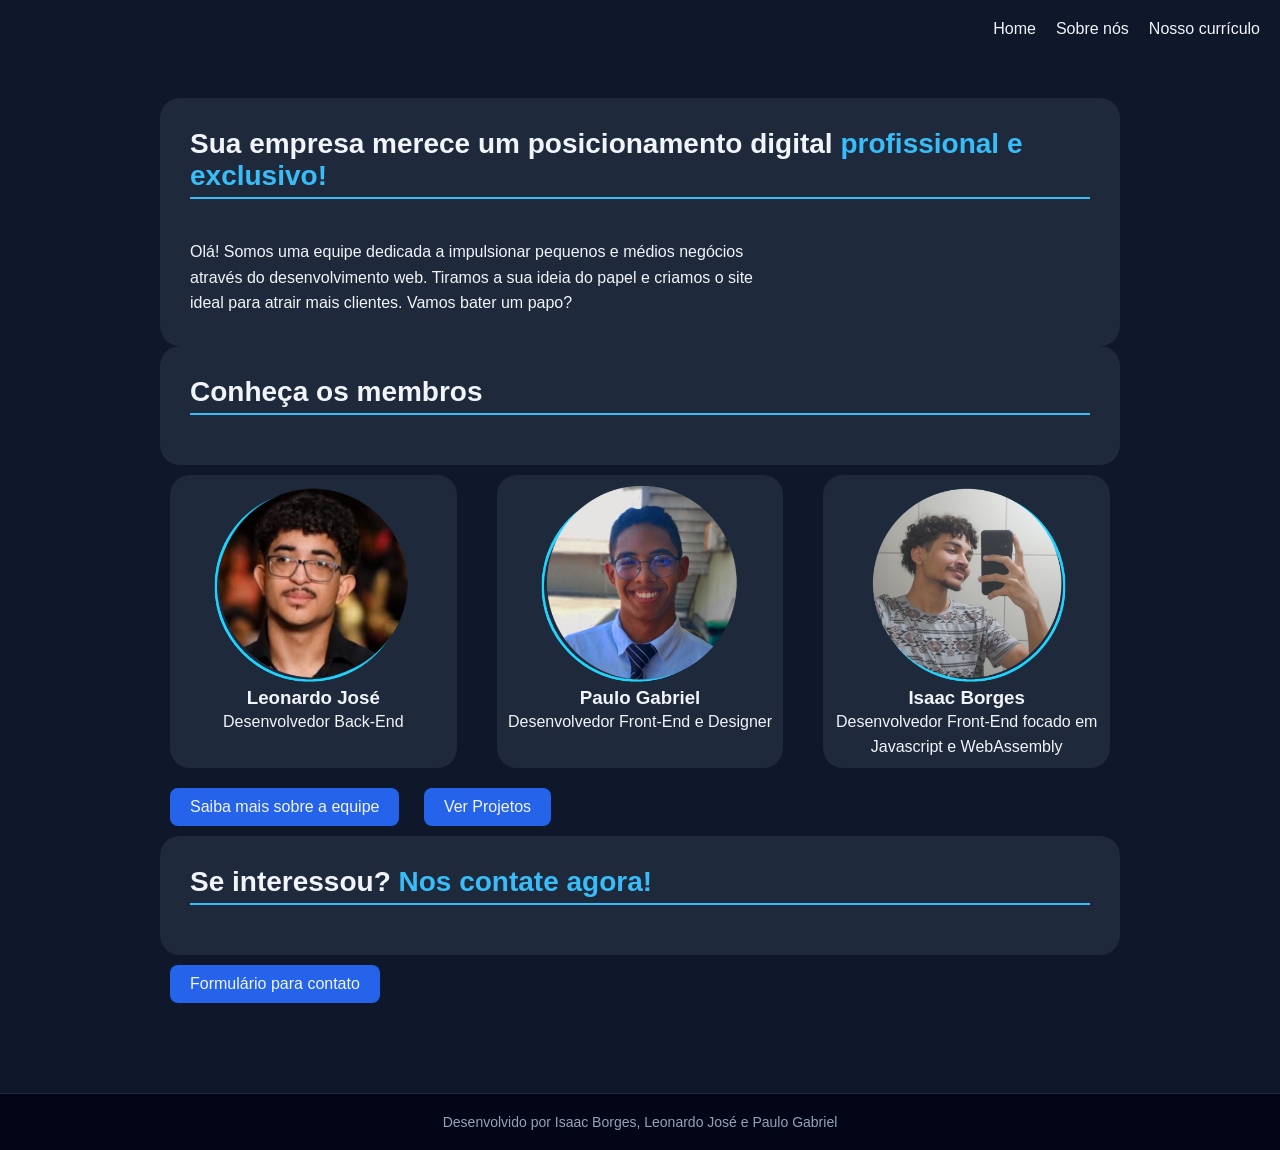
<file: index.html>
<!DOCTYPE html>
<html lang="pt-br">

<head>
    <meta charset="UTF-8">
    <meta name="viewport" content="width=device-width, initial-scale=1.0, maximum-scale=1.0, user-scalable=no">
    <title>Portfolio</title>
    <link rel="stylesheet" href="./css/styles.css">
</head>
 
<body>
    <header class="header-principal">
        <nav class="nav-menu">
            <a class="nav-link" href="./index.html">Home</a>
            <a class="nav-link" href="./html/sobre_nos.html">Sobre nós</a>
            <a class="nav-link" href="./html/curriculo.html">Nosso currículo</a>
        </nav>
    </header>
    <main class="secao-apresentacao">
        <section class="apresentacao-bloco">
            <h1 class="apresentacao-titulo">Sua empresa merece um posicionamento digital<strong class="destaque-cor"> 
                profissional e exclusivo!</strong></h1>
            <p class="apresentacao-paragrafo">Olá! Somos uma equipe dedicada a impulsionar pequenos e médios negócios através do 
                desenvolvimento web. Tiramos a sua ideia do papel e criamos o site ideal para atrair mais clientes. Vamos bater um papo?</p>
        </section>

        <section class="apresentacao-bloco">
            <h2 class="apresentacao-titulo">Conheça os membros</h2>
        </section>
        
        <section class="grade-membros">     
            <div class="cartao-membro">
                <img class="imagem-perfil" src="./img/leo_inv.png">
                <h3 class="nome-membro"> Leonardo José </h3>
                <p class="apresentacao-paragrafo">Desenvolvedor Back-End</p>
            </div>
            <div class="cartao-membro">
                <img class="imagem-perfil" src="./img/paulo.png">
                <h3 class="nome-membro"> Paulo Gabriel </h3>
                <p class="apresentacao-paragrafo">Desenvolvedor Front-End e Designer</p>               
            </div>
       
            <div class="cartao-largo cartao-membro">
                <img class="imagem-perfil" src="./img/Issa_circulo.png">
                <h3 class="nome-membro"> Isaac Borges</h3>
                <p class="apresentacao-paragrafo">Desenvolvedor Front-End focado em Javascript e WebAssembly</p>
            </div>
        </section>
        <section class="grupo-botoes">
            <a class="botao-link" href="./html/sobre_nos.html">Saiba mais sobre a equipe</a>
            <a class="botao-link" href="./html/curriculo.html">Ver Projetos</a>
        </section>   
        
        <section class="apresentacao-bloco">
            <h2 class="apresentacao-titulo">Se interessou? <strong class="destaque-cor">Nos contate agora!</strong></h2>
        </section>
        
        <section class="grupo-botoes">
            <a class="botao-link" href="./html/nos_contate.html">Formulário para contato</a>
        </section>  
        
    </main>
    <footer class="footer-principal">
        <p>Desenvolvido por Isaac Borges, Leonardo José e Paulo Gabriel</p>
    </footer>
</body> 

</html>
</file>
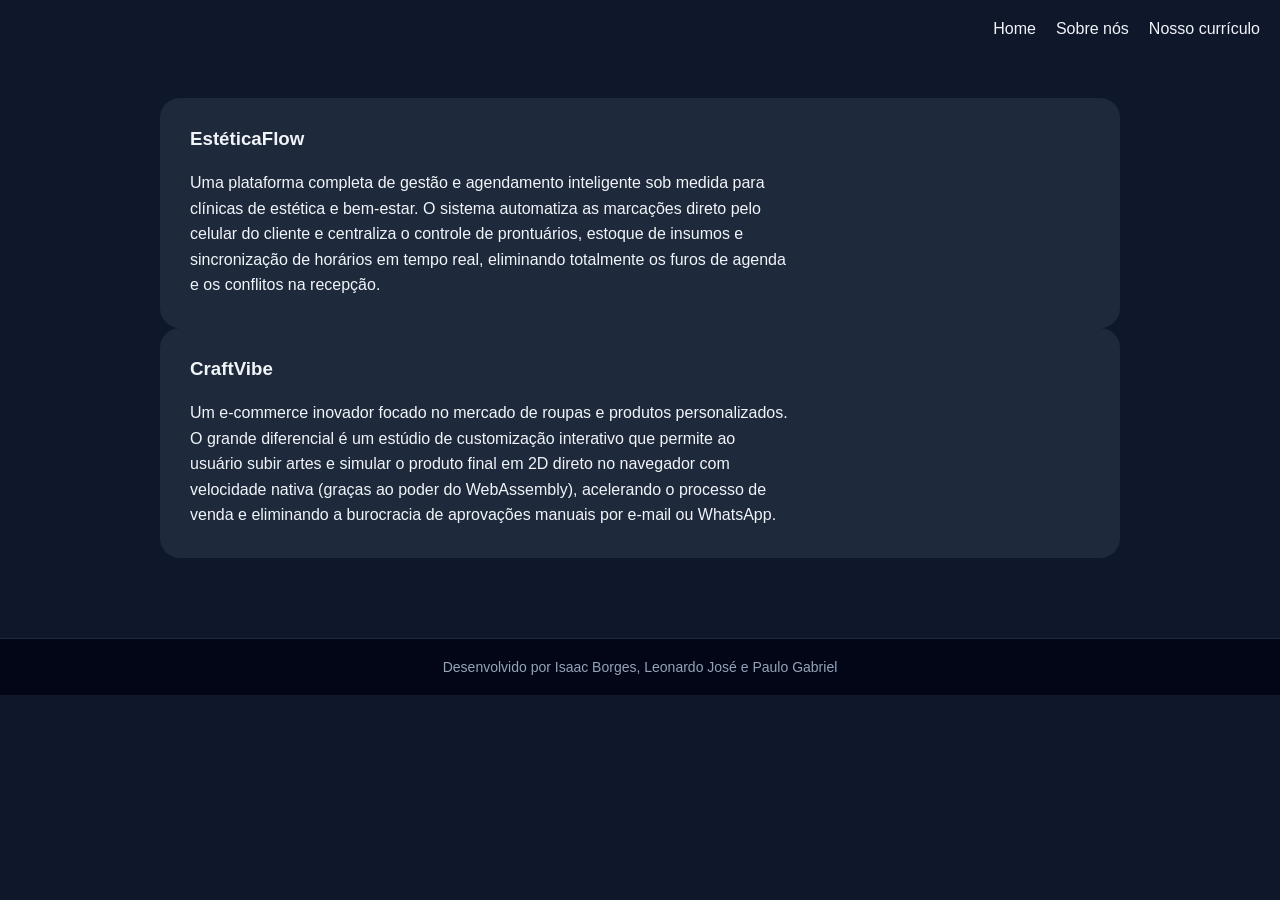
<file: html/curriculo.html>
<!DOCTYPE html>
<html lang="pt-br">
<head>
    <meta charset="UTF-8">
    <meta name="viewport" content="width=device-width, initial-scale=1.0">
    <title>Nosso currículo</title>
    <link rel="stylesheet" href="../css/styles.css">
</head>
<body>
    <header class="header-principal">
        <nav class="nav-menu">
            <a class="nav-link" href="./index.html">Home</a>
            <a class="nav-link" href="./html/sobre_nos.html">Sobre nós</a>
            <a class="nav-link" href="./html/curriculo.html">Nosso currículo</a>
        </nav> 
    </header>
    <main class="secao-apresentacao">
        <h1></h1>
        <article class="apresentacao-bloco">
            <h3 class="nome-membro">EstéticaFlow</h3>
            <p class="apresentacao-paragrafo">
                Uma plataforma completa de gestão e agendamento inteligente sob medida para clínicas de estética e bem-estar. 
                O sistema automatiza as marcações direto pelo celular do cliente e centraliza o controle de prontuários, 
                estoque de insumos e sincronização de horários em tempo real, eliminando totalmente os furos de agenda 
                e os conflitos na recepção.
            </p>
        </article>

        <article class="apresentacao-bloco">
            <h3 class="nome-membro">CraftVibe</h3>
            <p class="apresentacao-paragrafo">
                Um e-commerce inovador focado no mercado de roupas e produtos personalizados. O grande diferencial é um 
                estúdio de customização interativo que permite ao usuário subir artes e simular o produto final em 2D 
                direto no navegador com velocidade nativa (graças ao poder do WebAssembly), acelerando o processo de venda 
                e eliminando a burocracia de aprovações manuais por e-mail ou WhatsApp.
            </p>
        </article>
    </main>    
    <footer class="footer-principal">
        <p>Desenvolvido por Isaac Borges, Leonardo José e Paulo Gabriel</p>
    </footer>
</body>
</html>
</file>
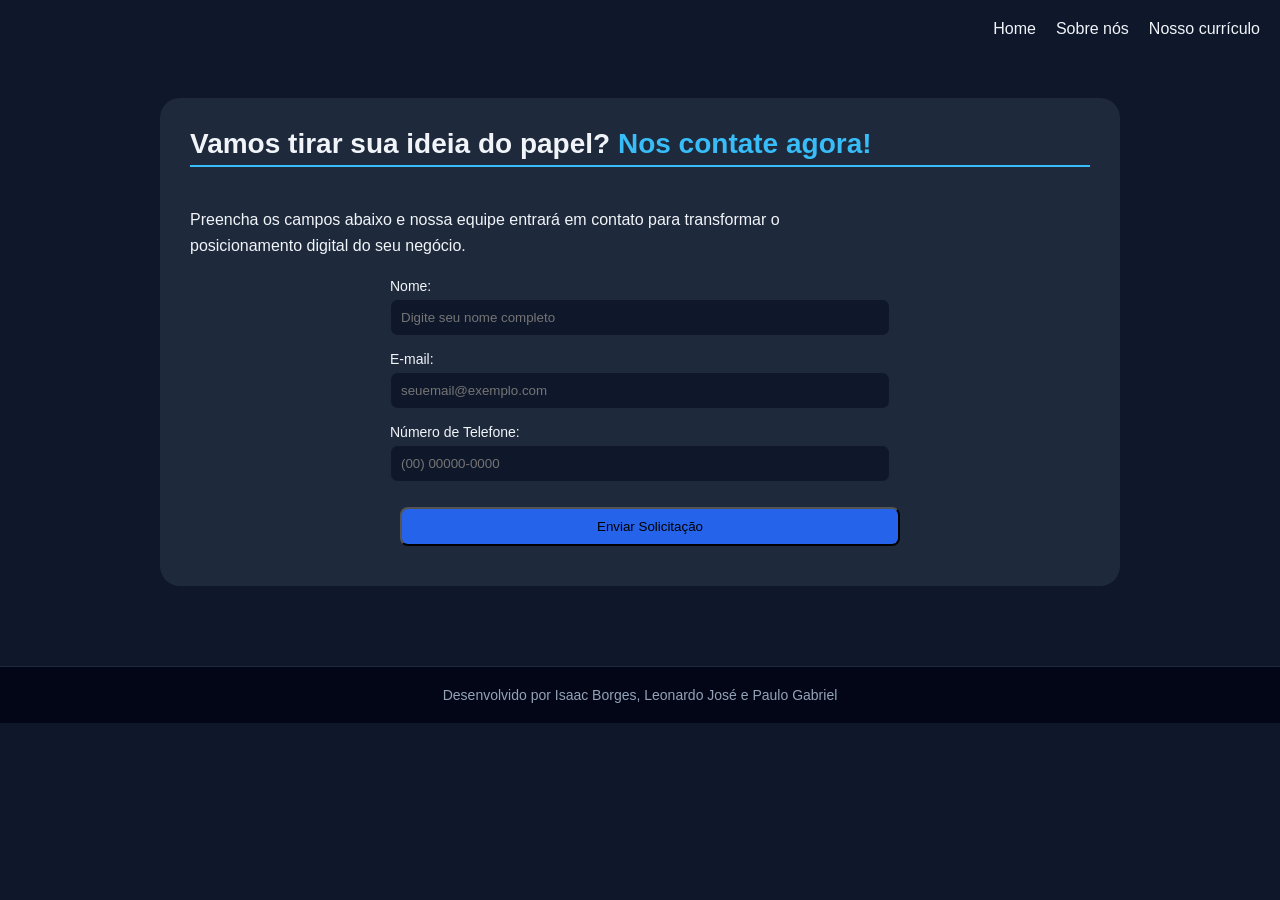
<file: html/nos_contate.html>
<!DOCTYPE html>
<html lang="pt-br">
<head>
    <meta charset="UTF-8">
    <meta name="viewport" content="width=device-width, initial-scale=1.0">
    <title>Nos contate!</title>
    <link rel="stylesheet" href="../css/styles.css">
</head>
<body>
    <header class="header-principal">
        <!-- links para navegar -->
        <nav class="nav-menu">
            <a class="nav-link" href="./index.html">Home</a>
            <a class="nav-link" href="./html/sobre_mim.html">Sobre nós</a>
            <a class="nav-link" href="./html/curriculo.html">Nosso currículo</a>
        </nav>
    </header>
    
    <main class="secao-apresentacao">
        <section class="apresentacao-bloco">
            <h1 class="apresentacao-titulo">Vamos tirar sua ideia do papel? <strong class="destaque-cor">Nos contate agora!</strong></h1>
            <p class="apresentacao-paragrafo">Preencha os campos abaixo e nossa equipe entrará em contato para transformar o posicionamento digital do seu negócio.</p>
            
            <form action="#" method="POST" class="formulario-contato">
                <div class="formulario-grupo">
                    <label for="nome" class="formulario-label">Nome:</label>
                    <input type="text" id="nome" name="nome" required placeholder="Digite seu nome completo" class="formulario-input">
                </div>
                <div class="formulario-grupo">
                    <label for="email" class="formulario-label">E-mail:</label>
                    <input type="email" id="email" name="email" required placeholder="seuemail@exemplo.com" class="formulario-input">
                </div>
                <div class="formulario-grupo">
                    <label for="telefone" class="formulario-label">Número de Telefone:</label>
                    <input type="tel" id="telefone" name="telefone" required placeholder="(00) 00000-0000" class="formulario-input">
                </div>
                <button type="submit" class="botao-link botao-formulario">
                    Enviar Solicitação
                </button>
                
            </form>
        </section>
    </main>    
    
    <footer class="footer-principal">
        <p>Desenvolvido por Isaac Borges, Leonardo José e Paulo Gabriel</p>
    </footer>
</body>
</html>
</file>
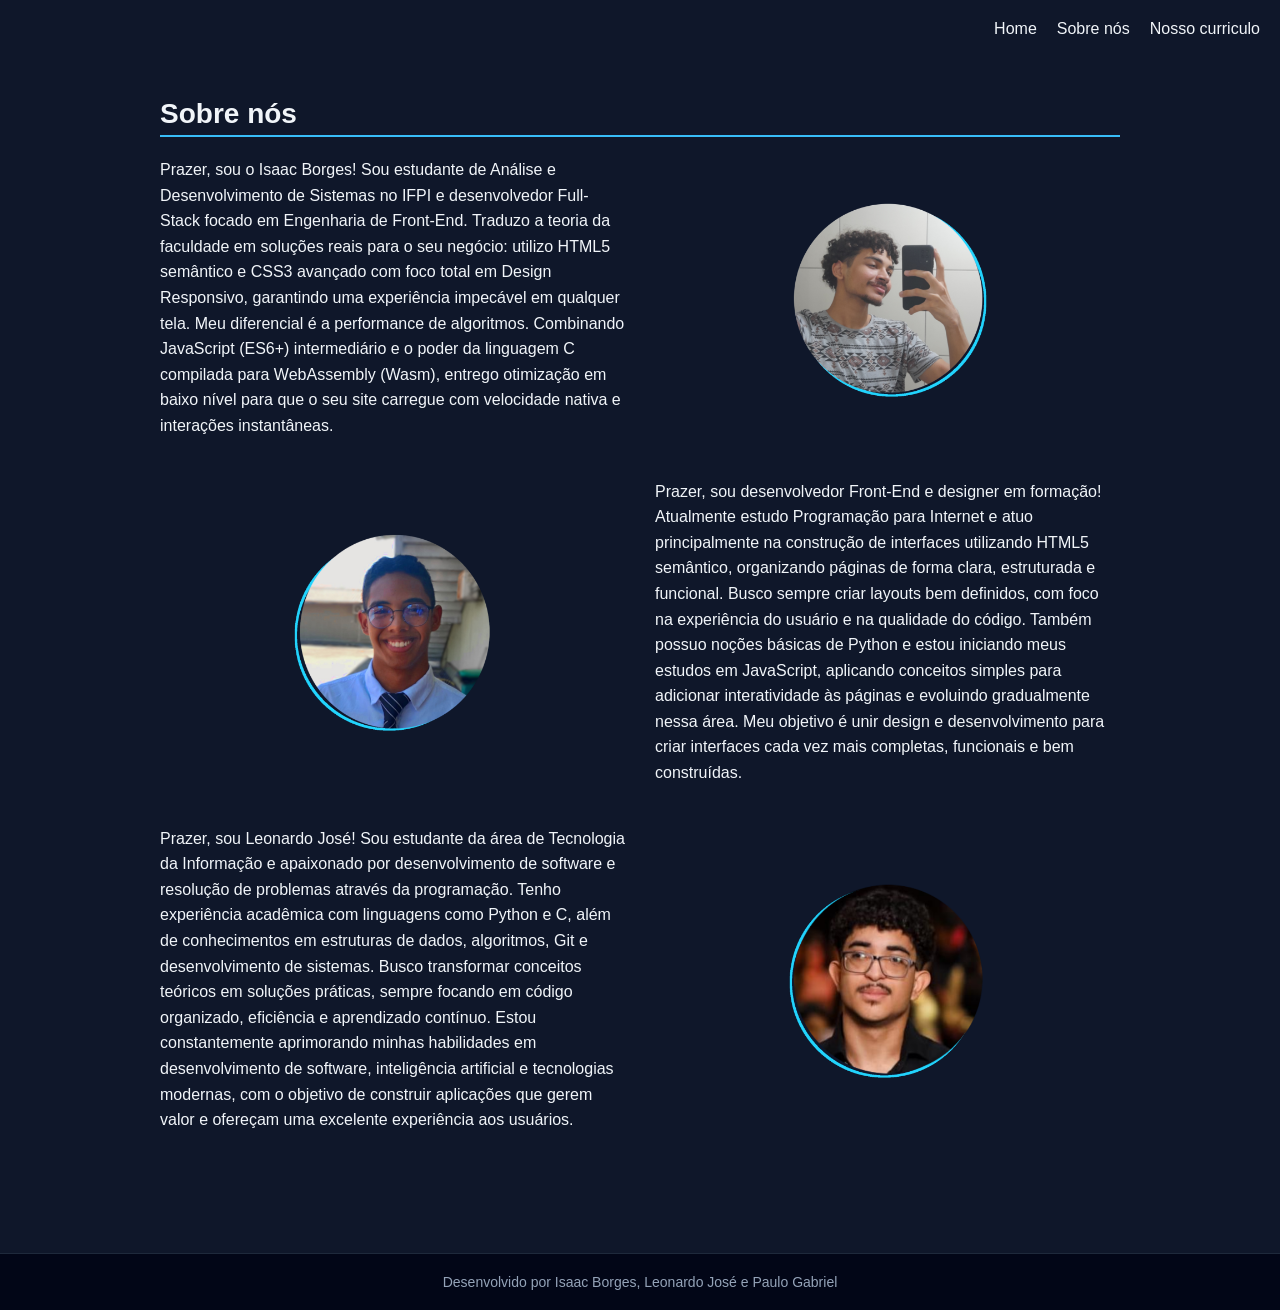
<file: html/sobre_nos.html>
<!DOCTYPE html>
    <html lang="pt-br">
    <head>
        <meta charset="UTF-8">
        <meta name="viewport" content="width=device-width, initial-scale=1.0">
        <title>Sobre Nós</title>
        <link rel="stylesheet" href="../css/styles.css">
    </head>
    <body>
        <header class="header-principal">
            <nav class="nav-menu">
                <a class="nav-link" href="./index.html">Home</a>
                <a class="nav-link" href="./html/sobre_nos.html">Sobre nós</a>
                <a class="nav-link" href="./html/curriculo.html">Nosso curriculo</a>
            </nav>
        </header>
 
        <main class="secao-sobre">
            <h1 class="apresentacao-titulo">Sobre nós</h1>
            <section class="sobre-bloco">
                <div class="sobre-texto">
                <p class="apresentacao-paragrafo"> Prazer, sou o Isaac Borges! Sou estudante de Análise e Desenvolvimento de Sistemas
                     no IFPI e desenvolvedor Full-Stack focado em Engenharia de Front-End. Traduzo a teoria da faculdade em soluções 
                     reais para o seu negócio: utilizo HTML5 semântico e CSS3 avançado com foco total em Design Responsivo, garantindo 
                     uma experiência impecável em qualquer tela. Meu diferencial é a performance de algoritmos. Combinando JavaScript 
                     (ES6+) intermediário e o poder da linguagem C compilada para WebAssembly (Wasm), entrego otimização em baixo nível 
                     para que o seu site carregue com velocidade nativa e interações instantâneas.</p></div>
                <div class="sobre-imagem-caixa">
                    <img class="sobre-foto" src="../img/Issa_circulo.png" alt="Foto de Isaac Borges">
                </div>
            </section>
            <section class="sobre-bloco layout-invertido">
                <div class="sobre-texto">
                    <p class="apresentacao-paragrafo">Prazer, sou desenvolvedor Front-End e designer em formação! Atualmente estudo Programação para Internet e atuo principalmente na construção de interfaces utilizando HTML5 semântico, organizando páginas de forma clara, estruturada e funcional. Busco sempre criar layouts bem definidos, com foco na experiência do usuário e na qualidade do código.
                    Também possuo noções básicas de Python e estou iniciando meus estudos em JavaScript, aplicando conceitos simples para adicionar interatividade às páginas e evoluindo gradualmente nessa área. Meu objetivo é unir design e desenvolvimento para criar interfaces cada vez mais completas, funcionais e bem construídas.
                    </p>
                </div>
                <div class="sobre-imagem-caixa">
                    <img class="sobre-foto" src="../img/paulo.png" alt="Foto de Paulo Gabriel">
                </div>
            </section>
            <section class="sobre-bloco">
                <div class="sobre-texto">
                    <p class="apresentacao-paragrafo"> Prazer, sou Leonardo José! Sou estudante da área de Tecnologia da Informação e apaixonado por desenvolvimento de software e resolução de problemas através da programação. Tenho experiência acadêmica com linguagens como Python e C, além de conhecimentos em estruturas de dados, algoritmos, Git e desenvolvimento de sistemas. Busco transformar conceitos teóricos em soluções práticas, sempre focando em código organizado, eficiência e aprendizado contínuo. Estou constantemente aprimorando minhas habilidades em desenvolvimento de software, inteligência artificial e tecnologias modernas, com o objetivo de construir aplicações que gerem valor e ofereçam uma excelente experiência aos usuários. </p>
                </div>
                <div class="sobre-imagem-caixa">
                    <img class="sobre-foto" src="../img/leo_inv.png" alt="Foto de Leonardo José">
                </div>
            </section>
        </main>

        <footer class="footer-principal">
            <p>Desenvolvido por Isaac Borges, Leonardo José e Paulo Gabriel</p>
        </footer>

    </body>
    </html>
</file>
<file: css/styles.css>
* {
    margin: 0;
    box-sizing: border-box;
}

:root {
    --cor-fundo: #0f172a;
    --cor-card: #1e293b;
    --cor-destaque: #38bdf8;
    --cor-botao: #2563eb;
    --cor-texto: #f1f5f9;
    --cor-texto-secundario: #94a3b8;
    --cor-footer: #020617;
}

body {
    background-color: var(--cor-fundo);
    color: var(--cor-texto);
    font-family: Arial, sans-serif;
}

a {
    text-decoration: none;
    color: inherit;
}

.header-principal {
    background-color: var(--cor-fundo);
    display: flex;
    justify-content: flex-end;
}

.nav-menu {
    display: flex;
    gap: 20px;
    padding: 20px;
}

.nav-link:hover {
    color: var(--cor-destaque);
}

.secao-apresentacao {
    max-width: 1000px;
    margin: 0;
}

.destaque-cor {
    color: var(--cor-destaque);
}

.apresentacao-bloco {
    display: flex;
    justify-content: center;
    flex-direction: column;
    padding: 40px;
}

.cartao-membro {
    background-color: var(--cor-card);
    border-radius: 20px;
    padding: 8px; 
    margin: 10px;
    text-align: center;
}

.grade-membros {
    display: grid;
    grid-template-columns: repeat(3, 1fr);
    gap: 20px;
}

.imagem-perfil {
    width: 200px;
    height: 200px;
    border-radius: 50%;
    margin: 0 auto;
}

.botao-link {
    background-color: var(--cor-botao);
    padding: 10px 20px;
    border-radius: 8px;
    display: inline-block;
    margin: 10px;
}

.botao-link:hover {
    background-color: var(--cor-destaque);
}


/* Sobre nós */

.secao-sobre {
    max-width: 1000px;
    margin: 0 auto;
    padding: 40px 20px;
}

.sobre-bloco {
    display: flex;
    align-items: center;
    justify-content: space-between;
    gap: 30px;
    margin-bottom: 40px;
} 

.layout-invertido {
    flex-direction: row-reverse;
}

.sobre-texto {
    flex: 1;
}

.apresentacao-paragrafo {
    line-height: 1.6;
}

.sobre-imagem-caixa {
    flex: 1;
    display: flex;
    justify-content: center;
}

.sobre-foto {
    width: 200px;
    height: 200px;
    border-radius: 20px;
}

.apresentacao-titulo {
    font-size: 28px;
    margin-bottom: 20px;
} 

/* Nosso currículo */

.secao-apresentacao {
    max-width: 1000px;
    margin: 0 auto;
    padding: 40px 20px;
}

.apresentacao-bloco {
    display: flex;
    flex-direction: column;
    gap: 20px;
}

.apresentacao-titulo {
    font-size: 28px;
    border-bottom: 2px solid var(--cor-destaque);
    padding-bottom: 5px;
}

.apresentacao-paragrafo {
    line-height: 1.6;
    max-width: 600px;
} 

.apresentacao-bloco {
    background-color: var(--cor-card);
    padding: 30px;
    border-radius: 20px;
}

.apresentacao-titulo + .apresentacao-titulo {
    margin-top: 20px;
} 


.formulario-contato {
    max-width: 500px;
    margin: 0 auto;
    width: 100%;
}

.formulario-grupo {
    display: flex;
    flex-direction: column;
    margin-bottom: 15px;
}

.formulario-label {
    margin-bottom: 5px;
    font-size: 14px;
}

.formulario-input {
    padding: 10px;
    border-radius: 8px;
    border: 1px solid var(--cor-card);
    background-color: var(--cor-fundo);
    color: var(--cor-texto);
}

.botao-formulario {
    width: 100%;
    text-align: center;
}

/* Rodapé */

.footer-principal {
    background-color: var(--cor-footer);
    text-align: center;
    padding: 20px;
    margin-top: 40px;
    border-top: 1px solid var(--cor-card);
}

.footer-principal p {
    font-size: 14px;
    color: var(--cor-texto-secundario);
} 

@media (max-width: 1200px) {
    .grade-membros {
        display: flex;
        flex-direction: column;
        gap: 20px;
    }

    .sobre-bloco {
        display: flex;
        flex-direction: column-reverse; 
        align-items: center;
        justify-content: center;
        gap: 40px;
        margin-bottom: 40px;
    } 

    .layout-invertido {
        flex-direction: column-reverse;
    }

    .sobre-texto {
        width: 100%;
        font-size: 18px; 
        text-align: justify; 
    }

    .apresentacao-paragrafo {
        line-height: 1.6;
    }

    .sobre-imagem-caixa {
        width: 100%;
        display: flex;
        justify-content: center;
    }

    .sobre-foto {
        width: 200px;
        height: 200px;
        border-radius: 20px;
    }

    .apresentacao-titulo {
        font-size: 2rem;
        margin-bottom: 20px;
        text-align: center; 
    } 
}


@media screen and (max-width: 950px) and (orientation: landscape) {
    
    .sobre-bloco {
        display: flex;
        flex-direction: row;
        align-items: center;
        justify-content: space-between;
        gap: 20px;
        margin-bottom: 30px; 
    } 

    .layout-invertido {
        flex-direction: row-reverse;
    }

    .sobre-texto {
        flex: 2;
        font-size: 15px; 
        text-align: left;
    }

    .sobre-imagem-caixa {
        flex: 1;
    }

    .sobre-foto {
        width: 130px; 
        height: 130px;
        border-radius: 15px;
    }

    .apresentacao-titulo {
        font-size: 1.8rem;
        text-align: left;
        margin-bottom: 15px;
    } 
}
</file>
